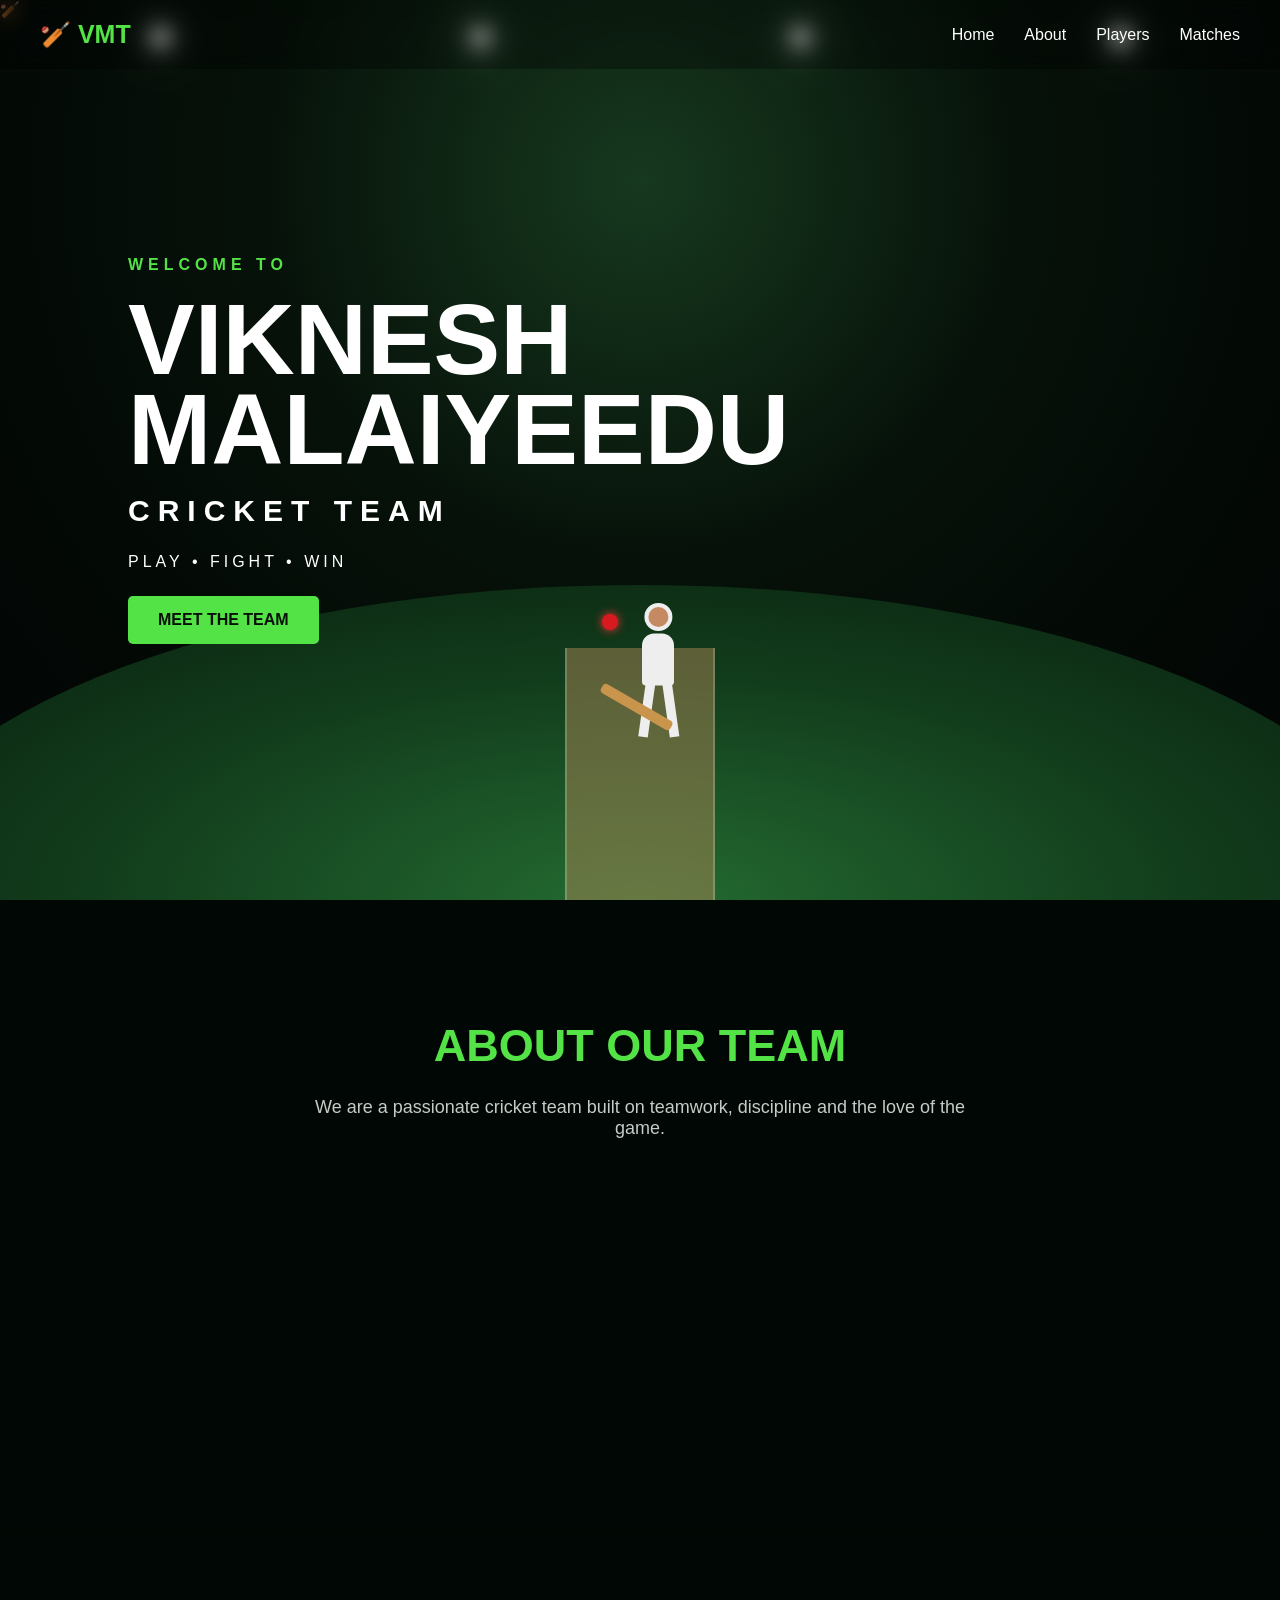
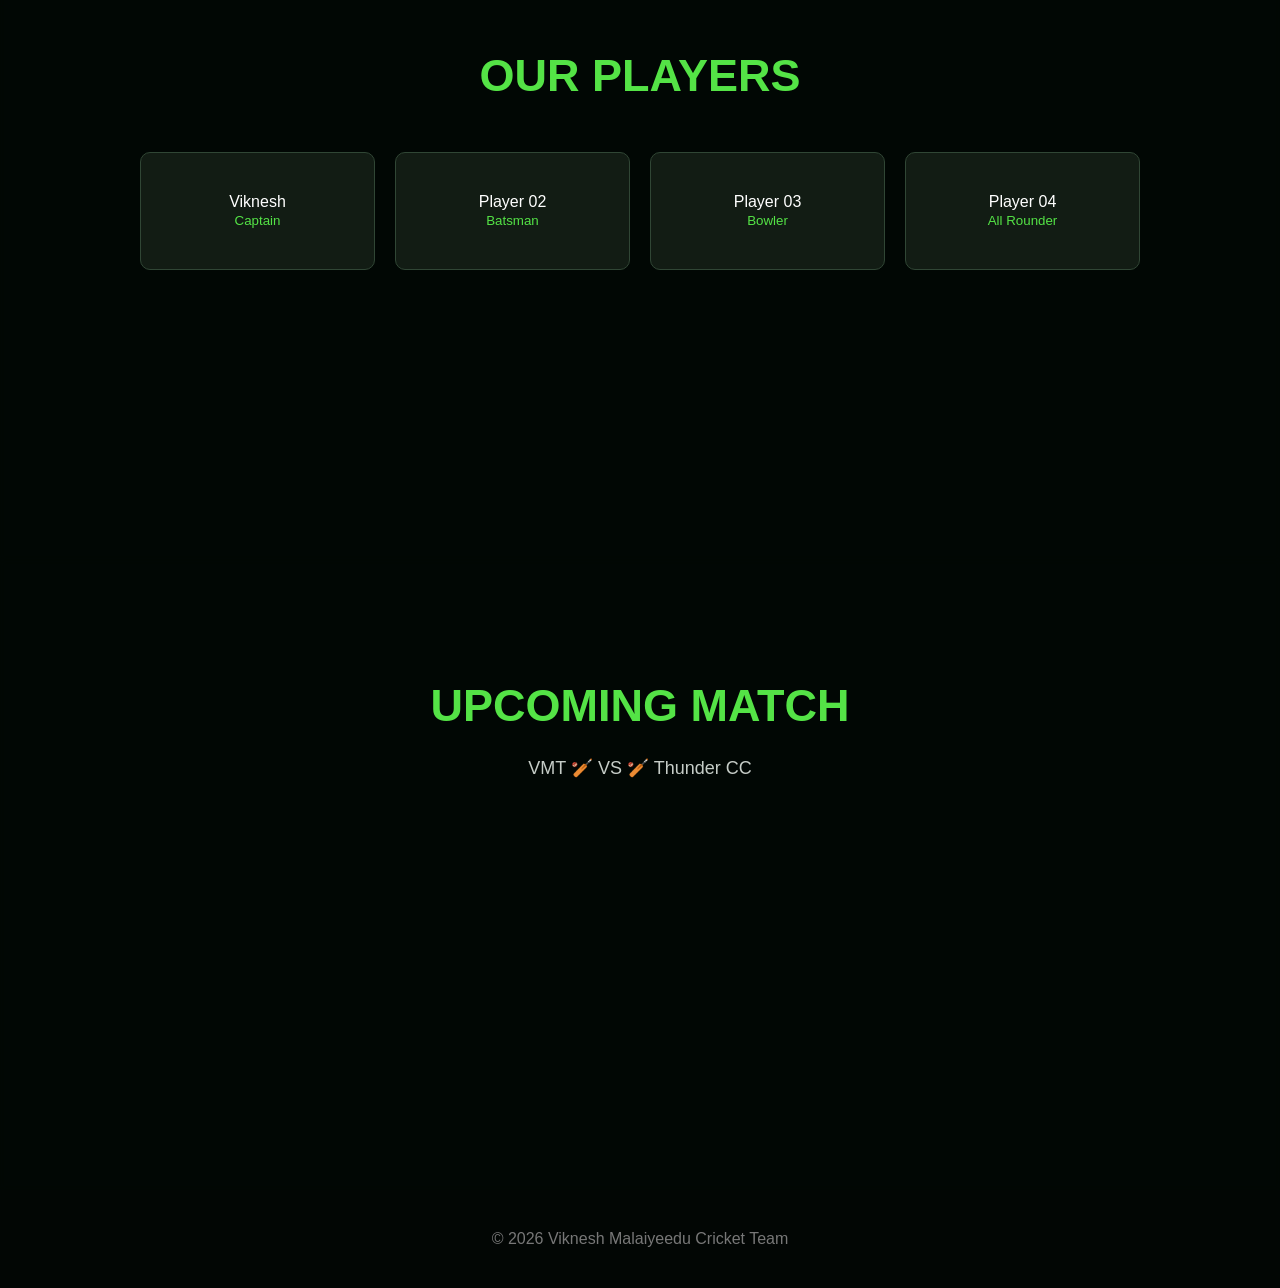
<file: index.html>
<!DOCTYPE html>
<html lang="en">
<head>
    <meta charset="UTF-8">
    <meta name="viewport" content="width=device-width, initial-scale=1.0">

    <title>Viknesh Malaiyeedu Cricket Team</title>

    <link rel="stylesheet" href="style.css">
</head>

<body>

    <div class="cricket-bg">

        <div class="stadium-lights">
            <span></span>
            <span></span>
            <span></span>
            <span></span>
        </div>

        <div class="ground">
            <div class="pitch"></div>
        </div>

       
        <div class="batsman">
            <div class="head"></div>
            <div class="body"></div>
            <div class="leg left-leg"></div>
            <div class="leg right-leg"></div>

            <div class="bat"></div>
        </div>

        <div class="ball">🏏</div>

        <div class="hit-ball"></div>


        <div class="four">4</div>

       
        <div class="six">6</div>

       
        <div class="particles">
            <span>✦</span>
            <span>✦</span>
            <span>•</span>
            <span>✦</span>
            <span>•</span>
            <span>✦</span>
        </div>

    </div>


    
    <header>
        <nav>
            <div class="logo">
                🏏 VMT
            </div>

            <ul>
                <li><a href="#home">Home</a></li>
                <li><a href="#about">About</a></li>
                <li><a href="#players">Players</a></li>
                <li><a href="#matches">Matches</a></li>
            </ul>
        </nav>
    </header>


    <main id="home">

        <div class="content">

            <p class="welcome">WELCOME TO</p>

            <h1>
                VIKNESH<br>
                MALAIYEEDU
            </h1>

            <h2>CRICKET TEAM</h2>

            <p class="tagline">
                PLAY • FIGHT • WIN
            </p>

            <a href="#players" class="button">
                MEET THE TEAM
            </a>

        </div>

    </main>


    <section id="about">
        <h2>ABOUT OUR TEAM</h2>

        <p>
            We are a passionate cricket team built on teamwork,
            discipline and the love of the game.
        </p>
    </section>


    <section id="players">
        <h2>OUR PLAYERS</h2>

        <div class="players">
            <div>Viknesh<br><small>Captain</small></div>
            <div>Player 02<br><small>Batsman</small></div>
            <div>Player 03<br><small>Bowler</small></div>
            <div>Player 04<br><small>All Rounder</small></div>
        </div>
    </section>


    <section id="matches">
        <h2>UPCOMING MATCH</h2>

        <p>
            VMT 🏏 VS 🏏 Thunder CC
        </p>
    </section>


    <footer>
        <p>
            © 2026 Viknesh Malaiyeedu Cricket Team
        </p>
    </footer>

</body>
</html>
</file>
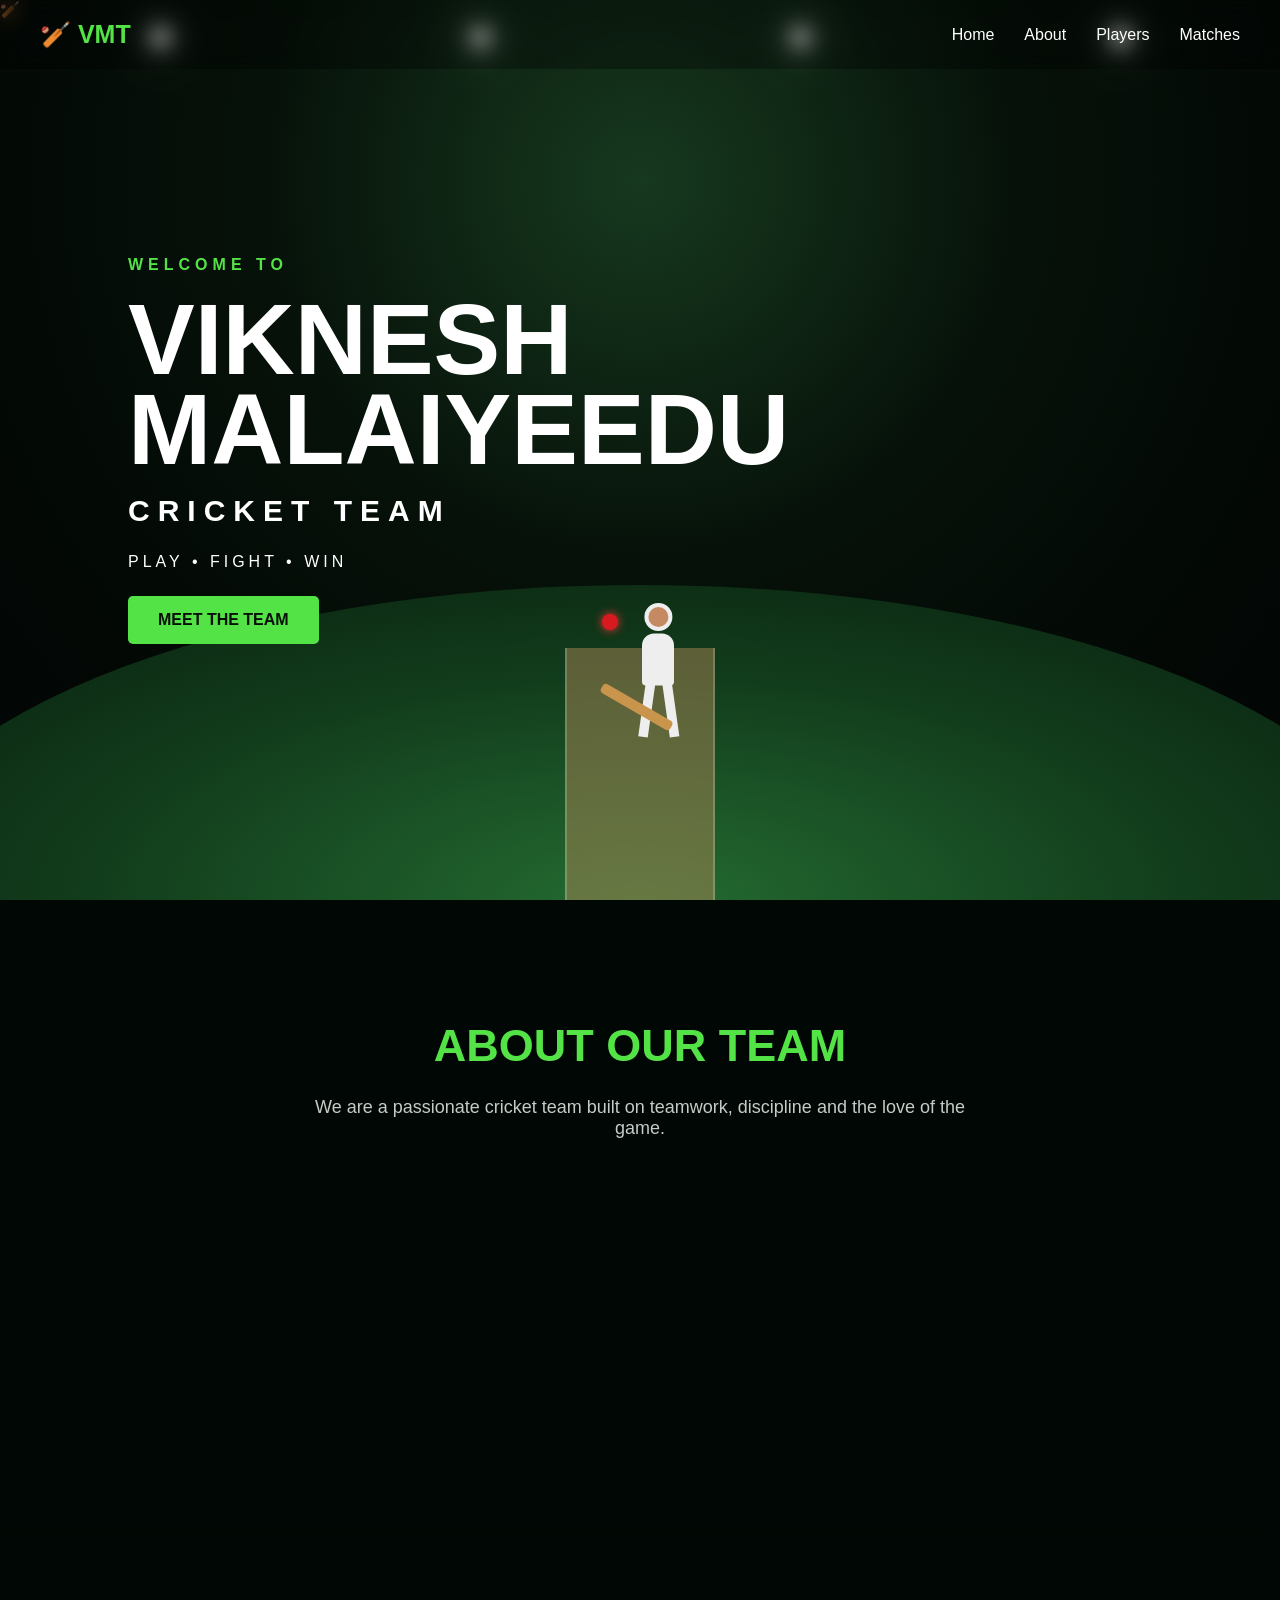
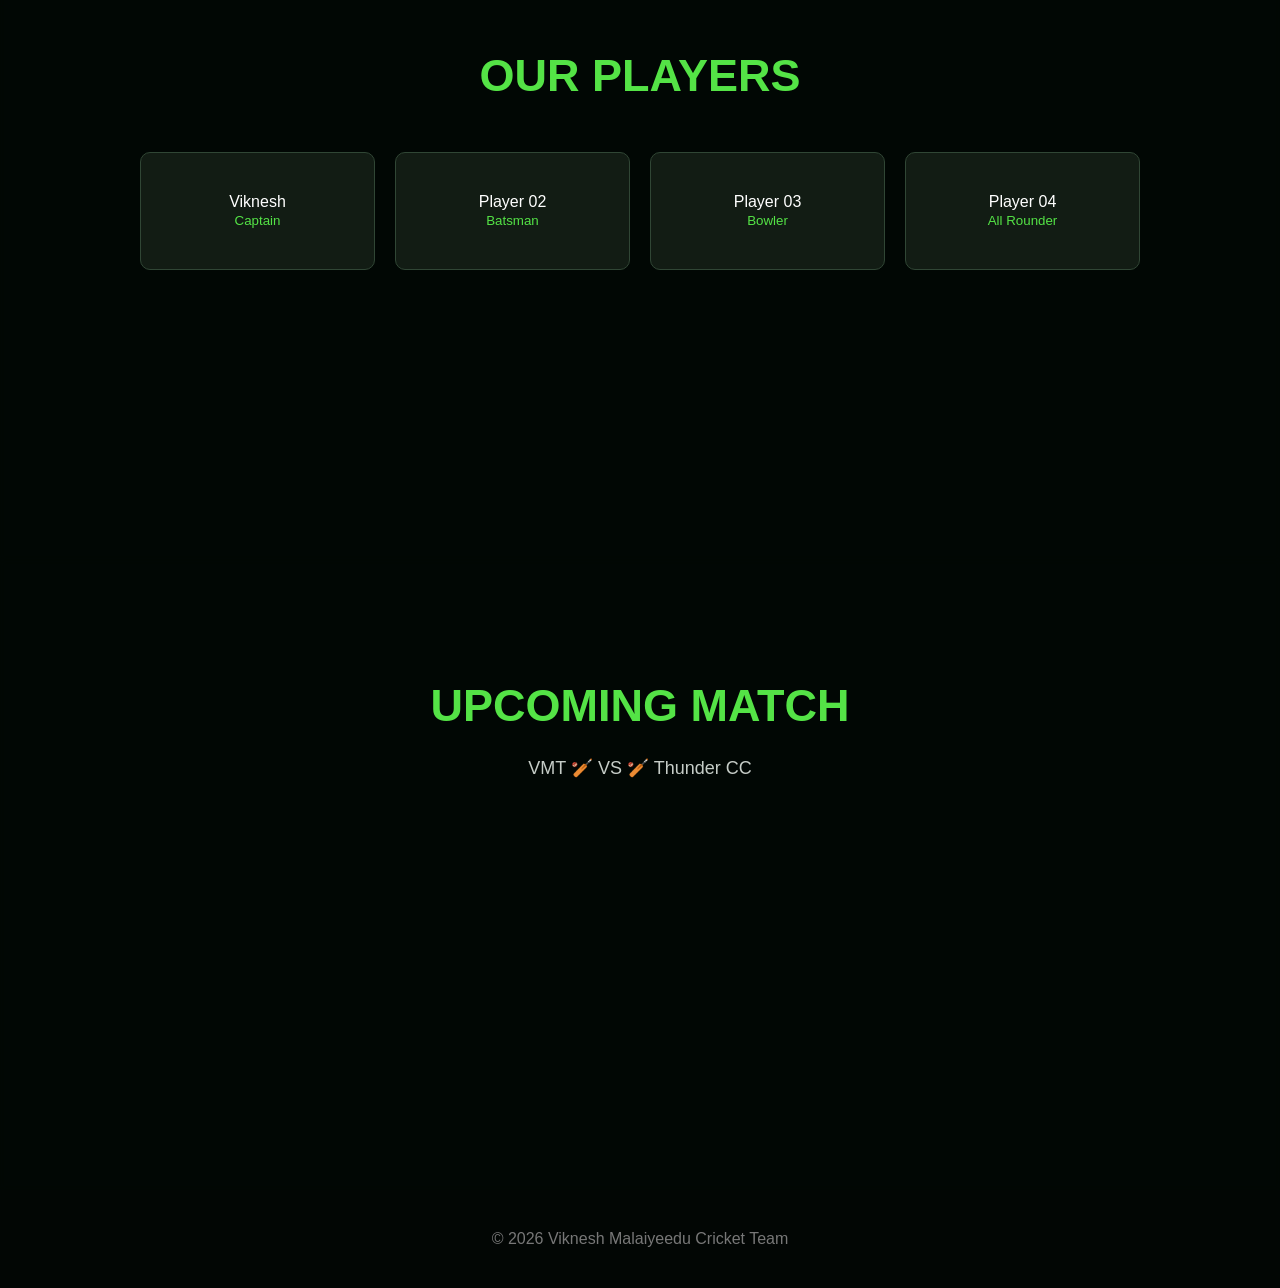
<file: index.html.html>
<!DOCTYPE html>
<html lang="en">
<head>
    <meta charset="UTF-8">
    <meta name="viewport" content="width=device-width, initial-scale=1.0">

    <title>Viknesh Malaiyeedu Cricket Team</title>

    <link rel="stylesheet" href="style.css">
</head>

<body>

    <!-- Animated Cricket Background -->
    <div class="cricket-bg">

        <!-- Stadium -->
        <div class="stadium-lights">
            <span></span>
            <span></span>
            <span></span>
            <span></span>
        </div>

        <!-- Ground -->
        <div class="ground">
            <div class="pitch"></div>
        </div>

        <!-- Batsman -->
        <div class="batsman">
            <div class="head"></div>
            <div class="body"></div>
            <div class="leg left-leg"></div>
            <div class="leg right-leg"></div>

            <div class="bat"></div>
        </div>

        <!-- Cricket Ball -->
        <div class="ball">🏏</div>

        <!-- Hit Ball -->
        <div class="hit-ball"></div>

        <!-- FOUR -->
        <div class="four">4</div>

        <!-- SIX -->
        <div class="six">6</div>

        <!-- Particles -->
        <div class="particles">
            <span>✦</span>
            <span>✦</span>
            <span>•</span>
            <span>✦</span>
            <span>•</span>
            <span>✦</span>
        </div>

    </div>


    <!-- Main Website Content -->
    <header>
        <nav>
            <div class="logo">
                🏏 VMT
            </div>

            <ul>
                <li><a href="#home">Home</a></li>
                <li><a href="#about">About</a></li>
                <li><a href="#players">Players</a></li>
                <li><a href="#matches">Matches</a></li>
            </ul>
        </nav>
    </header>


    <main id="home">

        <div class="content">

            <p class="welcome">WELCOME TO</p>

            <h1>
                VIKNESH<br>
                MALAIYEEDU
            </h1>

            <h2>CRICKET TEAM</h2>

            <p class="tagline">
                PLAY • FIGHT • WIN
            </p>

            <a href="#players" class="button">
                MEET THE TEAM
            </a>

        </div>

    </main>


    <section id="about">
        <h2>ABOUT OUR TEAM</h2>

        <p>
            We are a passionate cricket team built on teamwork,
            discipline and the love of the game.
        </p>
    </section>


    <section id="players">
        <h2>OUR PLAYERS</h2>

        <div class="players">
            <div>Viknesh<br><small>Captain</small></div>
            <div>Player 02<br><small>Batsman</small></div>
            <div>Player 03<br><small>Bowler</small></div>
            <div>Player 04<br><small>All Rounder</small></div>
        </div>
    </section>


    <section id="matches">
        <h2>UPCOMING MATCH</h2>

        <p>
            VMT 🏏 VS 🏏 Thunder CC
        </p>
    </section>


    <footer>
        <p>
            © 2026 Viknesh Malaiyeedu Cricket Team
        </p>
    </footer>

</body>
</html>
</file>
<file: style.css>
* {
    margin: 0;
    padding: 0;
    box-sizing: border-box;
}

html {
    scroll-behavior: smooth;
}

body {
    font-family: Arial, sans-serif;
    background: #020604;
    color: white;
    overflow-x: hidden;
}




.cricket-bg {
    position: fixed;
    inset: 0;

    width: 100%;
    height: 100vh;

    overflow: hidden;

    z-index: -1;

    background:
        radial-gradient(
            circle at 50% 20%,
            #17391f 0%,
            #061109 40%,
            #020604 80%
        );
}




.stadium-lights {
    position: absolute;

    top: 30px;
    left: 0;

    width: 100%;

    display: flex;
    justify-content: space-around;
}

.stadium-lights span {
    width: 15px;
    height: 15px;

    border-radius: 50%;

    background: white;

    box-shadow:
        0 0 10px white,
        0 0 30px white,
        0 0 60px #b7ffbf;

    animation: lightBlink 2s infinite alternate;
}

.stadium-lights span:nth-child(2) {
    animation-delay: .4s;
}

.stadium-lights span:nth-child(3) {
    animation-delay: .8s;
}

.stadium-lights span:nth-child(4) {
    animation-delay: 1.2s;
}

@keyframes lightBlink {

    from {
        opacity: .5;
    }

    to {
        opacity: 1;
    }

}



.ground {
    position: absolute;

    bottom: -35%;

    left: -10%;

    width: 120%;
    height: 70%;

    border-radius: 50% 50% 0 0;

    background:
        radial-gradient(
            ellipse,
            #246b31 0%,
            #123d1c 50%,
            #071b0c 100%
        );
}



.pitch {
    position: absolute;

    left: 50%;
    top: 10%;

    transform: translateX(-50%);

    width: 150px;
    height: 500px;

    background: #a98655;

    opacity: .5;

    border-left: 2px solid #d8c69c;
    border-right: 2px solid #d8c69c;
}




.batsman {
    position: absolute;

    left: 48%;
    bottom: 15%;

    width: 80px;
    height: 180px;

    transform: scale(.8);
}


/* Head */

.head {
    position: absolute;

    top: 0;
    left: 28px;

    width: 35px;
    height: 35px;

    border-radius: 50%;

    background: #c58a62;

    border: 5px solid #eeeeee;
}


/* Body */

.body {
    position: absolute;

    top: 38px;
    left: 25px;

    width: 40px;
    height: 65px;

    border-radius: 15px 15px 5px 5px;

    background: #eeeeee;
}


/* Legs */

.leg {
    position: absolute;

    top: 98px;

    width: 12px;
    height: 70px;

    background: #eeeeee;

    transform-origin: top;
}

.left-leg {
    left: 30px;
    transform: rotate(8deg);
}

.right-leg {
    left: 50px;
    transform: rotate(-8deg);
}




.bat {
    position: absolute;

    top: 55px;
    left: 55px;

    width: 13px;
    height: 100px;

    background: #c9954d;

    border-radius: 5px;

    transform-origin: bottom center;

    transform: rotate(-60deg);

    animation: batSwing 2.5s infinite;
}


/* Bat swing */

@keyframes batSwing {

    0% {
        transform: rotate(-60deg);
    }

    35% {
        transform: rotate(-60deg);
    }

    45% {
        transform: rotate(35deg);
    }

    55% {
        transform: rotate(65deg);
    }

    70% {
        transform: rotate(-60deg);
    }

    100% {
        transform: rotate(-60deg);
    }

}


/
.ball {
    position: absolute;

    left: 10%;

    bottom: 30%;

    font-size: 35px;

    animation: ballMove 2.5s infinite;
}


/* Ball moves toward batsman */

@keyframes ballMove {

    0% {
        left: 10%;
        bottom: 30%;

        transform: scale(.5);
    }

    35% {
        left: 38%;
        bottom: 29%;

        transform: scale(.8);
    }

    42% {
        left: 46%;
        bottom: 29%;

        transform: scale(1);
    }

    45% {
        opacity: 0;
    }

    100% {
        opacity: 0;
    }

}



.hit-ball {
    position: absolute;

    left: 47%;
    bottom: 30%;

    width: 16px;
    height: 16px;

    border-radius: 50%;

    background: #d71920;

    box-shadow:
        0 0 10px #ff3333;

    animation: hitBall 5s infinite;
}


/* Ball flies after hit */

@keyframes hitBall {

    0% {
        left: 47%;
        bottom: 30%;

        opacity: 0;
    }

    8% {
        opacity: 0;
    }

    12% {
        opacity: 1;
    }

    /* Ball goes toward boundary */

    40% {
        left: 90%;
        bottom: 55%;

        transform: scale(1.2);
    }

    /* Ball goes high */

    55% {
        left: 75%;
        bottom: 85%;

        transform: scale(.7);
    }

    70% {
        left: 95%;
        bottom: 75%;

        opacity: 1;
    }

    75% {
        opacity: 0;
    }

    100% {
        opacity: 0;
    }

}



.four {
    position: absolute;

    right: 8%;
    top: 40%;

    font-size: 100px;

    font-weight: 900;

    color: #54e346;

    text-shadow:
        0 0 10px #54e346,
        0 0 30px #54e346;

    opacity: 0;

    animation: showFour 5s infinite;
}

@keyframes showFour {

    0%,
    45% {
        opacity: 0;
        transform: scale(.3);
    }

    50% {
        opacity: 1;
        transform: scale(1.2);
    }

    60% {
        opacity: 1;
        transform: scale(1);
    }

    68%,
    100% {
        opacity: 0;
    }

}




.six {
    position: absolute;

    right: 30%;
    top: 12%;

    font-size: 130px;

    font-weight: 900;

    color: #ffd000;

    text-shadow:
        0 0 10px #ffd000,
        0 0 30px #ff9900;

    opacity: 0;

    animation: showSix 5s infinite;
}

@keyframes showSix {

    0%,
    55% {
        opacity: 0;

        transform: scale(.2) rotate(-20deg);
    }

    60% {
        opacity: 1;

        transform: scale(1.2) rotate(0);
    }

    70% {
        opacity: 1;

        transform: scale(1);
    }

    80%,
    100% {
        opacity: 0;
    }

}




.particles span {
    position: absolute;

    color: #54e346;

    font-size: 25px;

    opacity: 0;

    animation: particles 4s infinite;
}

.particles span:nth-child(1) {
    left: 20%;
    top: 30%;
    animation-delay: .5s;
}

.particles span:nth-child(2) {
    left: 70%;
    top: 25%;
    animation-delay: 1s;
}

.particles span:nth-child(3) {
    left: 50%;
    top: 50%;
    animation-delay: 1.5s;
}

.particles span:nth-child(4) {
    left: 80%;
    top: 60%;
    animation-delay: 2s;
}

.particles span:nth-child(5) {
    left: 30%;
    top: 70%;
    animation-delay: 2.5s;
}

.particles span:nth-child(6) {
    left: 60%;
    top: 40%;
    animation-delay: 3s;
}

@keyframes particles {

    0% {
        opacity: 0;
        transform: translateY(30px) scale(.5);
    }

    50% {
        opacity: 1;
    }

    100% {
        opacity: 0;
        transform: translateY(-100px) scale(1.5);
    }

}



header {
    position: fixed;

    top: 0;
    left: 0;

    width: 100%;

    padding: 20px;

    z-index: 10;

    background: rgba(0, 0, 0, .3);

    backdrop-filter: blur(10px);
}

nav {
    max-width: 1200px;

    margin: auto;

    display: flex;

    justify-content: space-between;

    align-items: center;
}

.logo {
    font-size: 25px;

    font-weight: bold;

    color: #54e346;
}

nav ul {
    display: flex;

    gap: 30px;

    list-style: none;
}

nav a {
    color: white;

    text-decoration: none;

    transition: .3s;
}

nav a:hover {
    color: #54e346;
}




main {
    min-height: 100vh;

    display: flex;

    align-items: center;

    padding-left: 10%;

    position: relative;
}

.content {
    position: relative;

    z-index: 5;

    max-width: 650px;
}

.welcome {
    color: #54e346;

    letter-spacing: 5px;

    font-weight: bold;
}

.content h1 {
    font-size: clamp(50px, 8vw, 100px);

    line-height: .9;

    margin: 20px 0;

    font-weight: 900;
}

.content h2 {
    font-size: 30px;

    letter-spacing: 8px;
}

.tagline {
    margin: 25px 0;

    letter-spacing: 4px;
}



.button {
    display: inline-block;

    padding: 15px 30px;

    background: #54e346;

    color: #061007;

    text-decoration: none;

    font-weight: bold;

    border-radius: 5px;

    transition: .3s;
}

.button:hover {
    transform: translateY(-5px);

    background: white;
}




section {
    min-height: 70vh;

    padding: 120px 10%;

    text-align: center;

    background: rgba(2, 8, 4, .75);

    backdrop-filter: blur(3px);
}

section h2 {
    font-size: 45px;

    margin-bottom: 25px;

    color: #54e346;
}

section p {
    max-width: 700px;

    margin: auto;

    color: #c5ccc7;

    font-size: 18px;
}




.players {
    max-width: 1000px;

    margin: 50px auto;

    display: grid;

    grid-template-columns: repeat(4, 1fr);

    gap: 20px;
}

.players div {
    padding: 40px 20px;

    background: rgba(20, 30, 23, .9);

    border: 1px solid #304635;

    border-radius: 10px;

    transition: .3s;
}

.players div:hover {
    transform: translateY(-10px);

    border-color: #54e346;
}

.players small {
    color: #54e346;
}



footer {
    padding: 40px;

    text-align: center;

    background: #020604;

    color: #777;
}




@media (max-width: 768px) {

    nav ul {
        display: none;
    }

    main {
        padding: 100px 25px;

        text-align: center;

        justify-content: center;
    }

    .content h1 {
        font-size: 55px;
    }

    .content h2 {
        font-size: 20px;

        letter-spacing: 4px;
    }

    .players {
        grid-template-columns: 1fr 1fr;
    }

    .batsman {
        left: 42%;
    }

    .four {
        font-size: 70px;
    }

    .six {
        font-size: 90px;
    }
}
</file>
